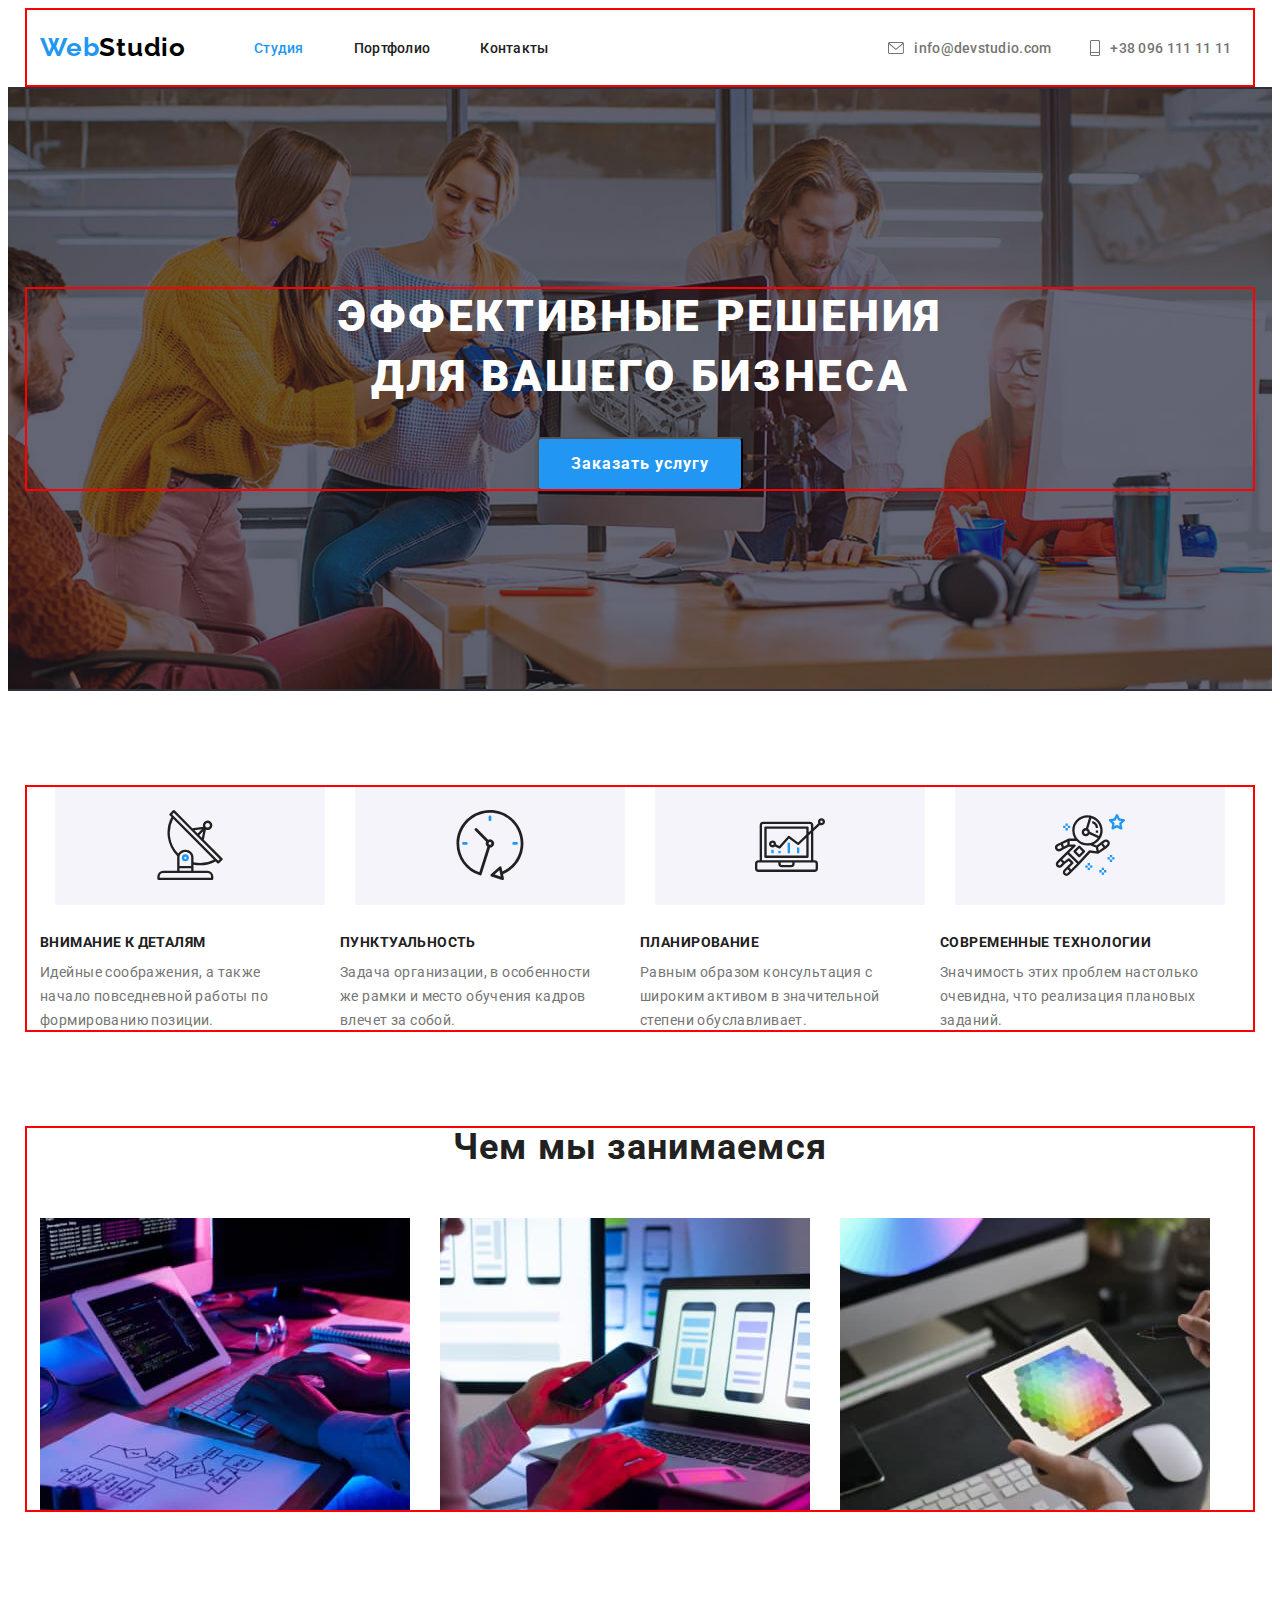
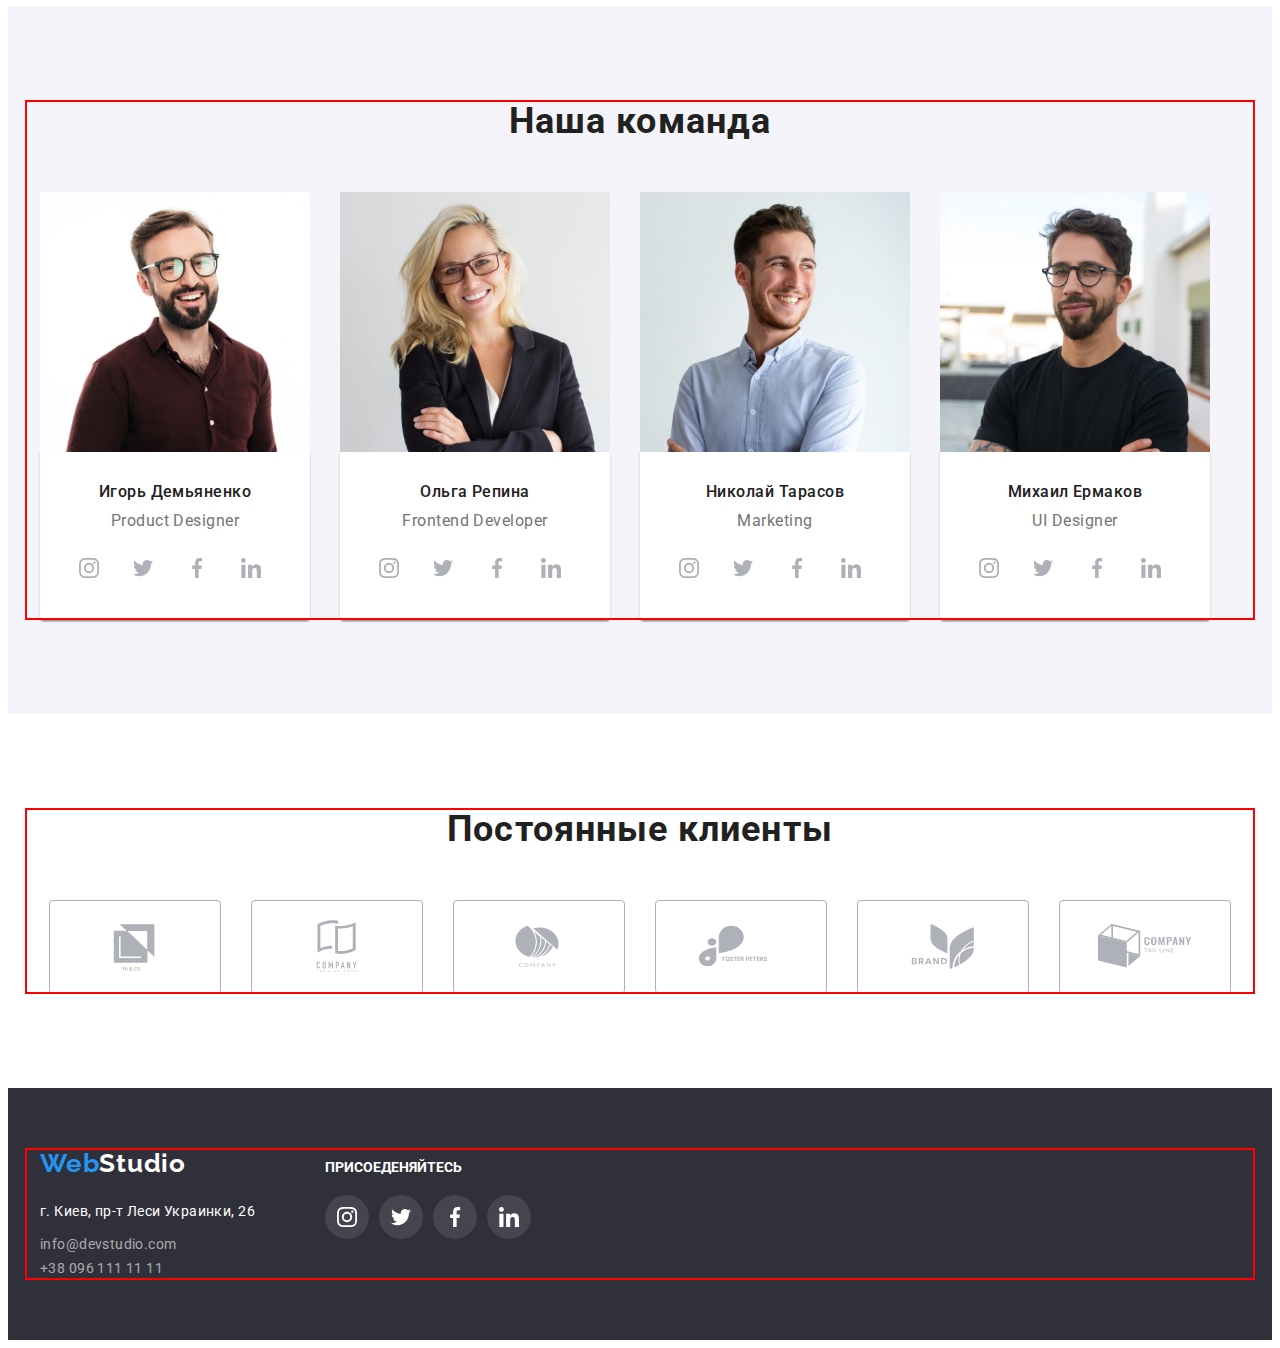
<file: index.html>
<!DOCTYPE html>
<html lang="en">
  <head>
    <meta charset="UTF-8" />
    <meta http-equiv="X-UA-Compatible" content="IE=edge" />
    <meta name="viewport" content="width=device-width, initial-scale=1.0" />
    <!--Fonts start-->
    <link rel="preconnect" href="https://fonts.googleapis.com">
    <link rel="preconnect" href="https://fonts.gstatic.com" crossorigin>
    <link href="https://fonts.googleapis.com/css2?family=Raleway:wght@700&family=Roboto:wght@400;500;700;900&display=swap" rel="stylesheet">
    
    <!--Fonts end-->
    <link rel="stylesheet" href="https://cdnjs.cloudflare.com/ajax/libs/modern-normalize/1.1.0/modern-normalize.min.css" integrity="sha512-wpPYUAdjBVSE4KJnH1VR1HeZfpl1ub8YT/NKx4PuQ5NmX2tKuGu6U/JRp5y+Y8XG2tV+wKQpNHVUX03MfMFn9Q==" crossorigin="anonymous" referrerpolicy="no-referrer" />
    <link rel="stylesheet" href="./css/styles.css">
    <title>Document</title>
  </head>
  <body>
    <!--Header-->
    <header class="header">
      <div class="container header-container">
        <nav class="header-nav">
          <a class="logo-link link" href=""><span class="first-three">Web</span><span class="other">Studio</span></a>
            <ul class="header-list list ">
              <li class="header-item"><a class="header-link header-link-current link" href="">Студия</a></li>
              <li class="header-item"><a class="header-link link" href="./portfolio.html" rel="noopener noreferrer">Портфолио</a></li>
              <li class="header-item"><a class="header-link link" href="">Контакты</a></li>
            </ul>
        </nav>
        
          <a class="header-mail link" href="mailto:info@devstudio.com">
            <svg class="mail-icon" width="16px" height="12px">
              <use href="./imeges/icons/symbol-defs.svg#mail"></use>
            </svg>
            info@devstudio.com</a>
        
        
          <a class="header-phone link" href="tel:+380961111111"> 
            <svg class="mail-icon" width="10px" height="16px">
              <use href="./imeges/icons/symbol-defs.svg#tel"></use>
            </svg>
            +38 096 111 11 11</a>
        
      </div>
    </header>
    <!--Main-->
    <main>
     <!--Main picture--> 
      
        <section class="main_picture">
          <div class="container "> 
          <h1 class="main_title">Эффективные решения для вашего бизнеса</h1>
          <button class="button" type="button">Заказать услугу</button>
        </div>
        </section>
      
      <!--Works priorities-->
      
        <section class="priorities">
          <div class="container">
            <ul class="prior list">
              <li class="thumb-item">
                <div class="thumb">
                  <svg class="thumb-icon" width="70px" height="70px">
                    <use href="./imeges/symbol.svg#antenna"></use>
                  </svg>
                </div>
              </li>
              <li class="thumb-item">
                <div class="thumb">
                  <svg class="thumb-icon" width="70px" height="70px">
                    <use href="./imeges/symbol.svg#clock"></use>
                  </svg>
                </div>
              </li>
              <li class="thumb-item">
                <div class="thumb">
                  <svg class="thumb-icon" width="70px" height="70px">
                    <use href="./imeges/symbol.svg#diagram"></use>
                  </svg>
                </div>
              </li>
              <li class="thumb-item">
                <div class="thumb">
                  <svg class="thumb-icon" width="70px" height="70px">
                    <use href="./imeges/symbol.svg#astronaut"></use>
                  </svg>
                </div>
              </li>
            </ul> 
          <ul class="work-list list">
            <li>
              <h3 class="priorities_title">Внимание к деталям</h3>
              <p class="text">
                Идейные соображения, а также начало повседневной работы по
                формированию позиции.
              </p>
            </li>
            <li>
              <h3 class="priorities_title">Пунктуальность</h3>
              <p class="text">
                Задача организации, в особенности же рамки и место обучения
                кадров влечет за собой.
              </p>
            </li>
            <li>
              <h3 class="priorities_title">Планирование</h3>
              <p class="text">
                Равным образом консультация с широким активом в значительной
                степени обуславливает.
              </p>
            </li>
            <li>
              <h3 class="priorities_title">Современные технологии</h3>
              <p class="text">
                Значимость этих проблем настолько очевидна, что реализация
                плановых заданий.
              </p>
            </li>
          </ul>
        </div>
        </section>
      
     <!--What we doing--> 
     <!---Section1-->
     
        <section class="about_work">
          <div class="container">
          <h2 class="about-title">Чем мы занимаемся</h2>
         
          <ul class="about-list list">
                <li class="img-item"><img src="./imeges/box1.jpg" alt="руки человека на клавиатуре" width="370"></li>
                <li class="img-item"><img src="./imeges/box2.jpg" alt="синхронизация телефона из компьютером" width="370"></li>
                <li class="img-item"><img src="./imeges/box3.jpg" alt="оценивается результат на девайсе" width="370"></li>
            </ul>
          </div>
        </section>
     <!--Section2--> 
     
        <section class="team">
          <div class="container"> 
          <h2 class="team-title">Наша команда</h2>
            <ul class="team-list list">
                <li class="img-team">
                  <img src="./imeges/img1.jpg" alt="фото Игоря Дельяненко" width="270">
                  <div class="team-wrapper"> 
                    <h3 class="team-subtitle">Игорь Демьяненко</h3>
                    <p class="team-text">Product Designer</p>
                    <ul class="socials list">
                      <li class="socials-item">
                        <a 
                        class="socials-link link"
                        href=""
                        target="_blank"
                        rel="noopener noreferrer"
                        aria-label="instsgram">
                        <svg class="social-icon" width="20px" height="20px">
                          <use href="./imeges/symbol.svg#instagram"></use>
                        </svg>
                      </a>
                      </li>
                    
                      <li class="socials-item">
                        <a 
                        class="socials-link link"
                        href=""
                        target="_blank"
                        rel="noopener noreferrer"
                        aria-label="twitter">
                        <svg class="social-icon" width="20px" height="20px">
                          <use href="./imeges/symbol.svg#twitter"></use>
                        </svg>
                      </a>  
                      </li>
                      <li class="socials-item">
                        <a 
                        class="socials-link link"
                        href=""
                        target="_blank"
                        rel="noopener noreferrer"
                        aria-label="facebook">
                        <svg class="social-icon" width="20px" height="20px">
                          <use href="./imeges/symbol.svg#facebook"></use>
                        </svg>
                      </a>
                      </li>
                      <li class="socials-item">
                        <a 
                        class="socials-link link"
                        href=""
                        target="_blank"
                        rel="noopener noreferrer"
                        aria-label="linkedin">
                        <svg class="social-icon" width="20px" height="20px">
                          <use href="./imeges/symbol.svg#linkedin"></use>
                        </svg>
                      </a>
                      </li>
    
                    </ul>

                  </div>
                  </li>
                
                <li class="img-team"><img src="./imeges/img2.jpg" alt="фото Ольги Репиной" width="270">
                  <div class="team-wrapper" >
                  <h3 class="team-subtitle">Ольга Репина</h3>
                <p class="team-text">Frontend Developer</p>
                <ul class="socials list">
                  <li class="socials-item">
                    <a 
                    class="socials-link link"
                    href=""
                    target="_blank"
                    rel="noopener noreferrer"
                    aria-label="instsgram">
                    <svg class="social-icon" width="20px" height="20px">
                      <use href="./imeges/symbol.svg#instagram"></use>
                    </svg>
                  </a>
                  </li>
                
                  <li class="socials-item">
                    <a 
                    class="socials-link link"
                    href=""
                    target="_blank"
                    rel="noopener noreferrer"
                    aria-label="twitter">
                    <svg class="social-icon" width="20px" height="20px">
                      <use href="./imeges/symbol.svg#twitter"></use>
                    </svg>
                  </a>  
                  </li>
                  <li class="socials-item">
                    <a 
                    class="socials-link link"
                    href=""
                    target="_blank"
                    rel="noopener noreferrer"
                    aria-label="facebook">
                    <svg class="social-icon" width="20px" height="20px">
                      <use href="./imeges/symbol.svg#facebook"></use>
                    </svg>
                  </a>
                  </li>
                  <li class="socials-item">
                    <a 
                    class="socials-link link"
                    href=""
                    target="_blank"
                    rel="noopener noreferrer"
                    aria-label="linkedin">
                    <svg class="social-icon" width="20px" height="20px">
                      <use href="./imeges/symbol.svg#linkedin"></use>
                    </svg>
                  </a>
                  </li>

                </ul>
              </div>
              </li>
              
                <li class="img-team"><img src="./imeges/img3.jpg" alt="фото Николая Тарасова" width="270">
                <div class="team-wrapper" >
                  <h3 class="team-subtitle">Николай Тарасов</h3>
                <p class="team-text">Marketing</p>
                <ul class="socials list">
                  <li class="socials-item">
                    <a 
                    class="socials-link link"
                    href=""
                    target="_blank"
                    rel="noopener noreferrer"
                    aria-label="instsgram">
                    <svg class="social-icon" width="20px" height="20px">
                      <use href="./imeges/symbol.svg#instagram"></use>
                    </svg>
                  </a>
                  </li>
                
                  <li class="socials-item">
                    <a 
                    class="socials-link link"
                    href=""
                    target="_blank"
                    rel="noopener noreferrer"
                    aria-label="twitter">
                    <svg class="social-icon" width="20px" height="20px">
                      <use href="./imeges/symbol.svg#twitter"></use>
                    </svg>
                  </a>  
                  </li>
                  <li class="socials-item">
                    <a 
                    class="socials-link link"
                    href=""
                    target="_blank"
                    rel="noopener noreferrer"
                    aria-label="facebook">
                    <svg class="social-icon" width="20px" height="20px">
                      <use href="./imeges/symbol.svg#facebook"></use>
                    </svg>
                  </a>
                  </li>
                  <li class="socials-item">
                    <a 
                    class="socials-link link"
                    href=""
                    target="_blank"
                    rel="noopener noreferrer"
                    aria-label="linkedin">
                    <svg class="social-icon" width="20px" height="20px">
                      <use href="./imeges/symbol.svg#linkedin"></use>
                    </svg>
                  </a>
                  </li>

                </ul>
              </div>
                </li>
                <li class="img-team"><img src="./imeges/img4.jpg" alt="фото Михаила Ермакова" width="270">
                <div class="team-wrapper">
                  <h3 class="team-subtitle">Михаил Ермаков</h3>
                <p class="team-text">UI Designer</p>
                <ul class="socials list">
                  <li class="socials-item">
                    <a 
                    class="socials-link link"
                    href=""
                    target="_blank"
                    rel="noopener noreferrer"
                    aria-label="instsgram">
                    <svg class="social-icon" width="20px" height="20px">
                      <use href="./imeges/symbol.svg#instagram"></use>
                    </svg>
                  </a>
                  </li>
                
                  <li class="socials-item">
                    <a 
                    class="socials-link link"
                    href=""
                    target="_blank"
                    rel="noopener noreferrer"
                    aria-label="twitter">
                    <svg class="social-icon" width="20px" height="20px">
                      <use href="./imeges/symbol.svg#twitter"></use>
                    </svg>
                  </a>  
                  </li>
                  <li class="socials-item">
                    <a 
                    class="socials-link link"
                    href=""
                    target="_blank"
                    rel="noopener noreferrer"
                    aria-label="facebook">
                    <svg class="social-icon" width="20px" height="20px">
                      <use href="./imeges/symbol.svg#facebook"></use>
                    </svg>
                  </a>
                  </li>
                  <li class="socials-item">
                    <a 
                    class="socials-link link"
                    href=""
                    target="_blank"
                    rel="noopener noreferrer"
                    aria-label="linkedin">
                    <svg class="social-icon" width="20px" height="20px">
                      <use href="./imeges/symbol.svg#linkedin"></use>
                    </svg>
                  </a>
                  </li>
                </ul>
              </div>
                </li>
                </ul>
          </div>
        </section>
        <section class="clients">
          <div class="container">
          <h2 class="clients-title">Постоянные клиенты</h2>
          <ul class="customers list">
            <li class="customers-item">
              <a 
              class="customers-link link"
              href=""
              target="_blank"
              rel="noopener noreferrer"
              aria-label="YA&Co">
                <svg class="client-icon" width="106px" height="60px">
                  <use href="./imeges/symbol.svg#logo-1"></use>
                </svg>
              </a>
            </li>
            <li class="customers-item">
              <a 
              class="customers-link link"
              href=""
              target="_blank"
              rel="noopener noreferrer"
              aria-label="tagline here">
                <svg class="client-icon" width="106px" height="60px">
                  <use href="./imeges/symbol.svg#logo-2"></use>
                </svg>
              </a>
            </li>
            <li class="customers-item">
              <a 
              class="customers-link link"
              href=""
              target="_blank"
              rel="noopener noreferrer"
              aria-label="company">
                <svg class="client-icon" width="106px" height="60px">
                  <use href="./imeges/symbol.svg#logo-3"></use>
                </svg>
              </a>
            </li>
            <li class="customers-item">
              <a 
              class="customers-link link"
              href=""
              target="_blank"
              rel="noopener noreferrer"
              aria-label="foster reters">
                <svg class="client-icon" width="106px" height="60px">
                  <use href="./imeges/symbol.svg#logo-4"></use>
                </svg>
              </a>
            </li>
            <li class="customers-item">
              <a 
              class="customers-link link"
              href=""
              target="_blank"
              rel="noopener noreferrer"
              aria-label="brend">
                <svg class="client-icon" width="106px" height="60px">
                  <use href="./imeges/symbol.svg#logo-5"></use>
                </svg>
              </a>
            </li>
            <li class="customers-item">
              <a 
              class="customers-link link"
              href=""
              target="_blank"
              rel="noopener noreferrer"
              aria-label="tag line">
                <svg class="client-icon" width="106px" height="60px">
                  <use href="./imeges/symbol.svg#logo-6"></use>
                </svg>
              </a>
            </li>
          </ul>
        </div>
        </section>
      
    </main>
    <!--Footer--> 
     
      <footer class="footer">
        <div class="container container-footer">
          <div class="footer-left">
          <a class="logo_footer link" href=""><span class="first-three">Web</span><span class="other-footer">Studio</span></a>
          <address>    
            <p class="address"> г. Киев, пр-т Леси Украинки, 26</p> 
              <ul class="contact_type_footer list">
                <li><a class="footer-mail link" href="mailto:info@devstudio.com">info@devstudio.com</a></li>
                <li><a class="footer-phone link" href="tel:+380961111111"> +38 096 111 11 11</a></li>
            </ul>
        </address>
      </div>
      
   
      
        <div class="join">
         
          <h3 class="join-title">Присоеденяйтесь</h3>
          <ul class="join-list list">
            <li class="join-item">
              <a 
              class="join-link link"
              href=""
              target="_blank"
              rel="noopener noreferrer"
              aria-label="instsgram">
              <svg class="join-icon" width="20px" height="20px">
                <use href="./imeges/symbol.svg#instagram"></use>
              </svg>
            </a>
            </li>
            <li class="join-item">
              <a 
              class="join-link link"
              href=""
              target="_blank"
              rel="noopener noreferrer"
              aria-label="twitter">
              <svg class="join-icon" width="20px" height="20px">
                <use href="./imeges/symbol.svg#twitter"></use>
              </svg>
            </a>
            </li>
            <li class="join-item">
              <a 
              class="join-link link"
              href=""
              target="_blank"
              rel="noopener noreferrer"
              aria-label="facebook">
              <svg class="join-icon" width="20px" height="20px">
                <use href="./imeges/symbol.svg#facebook"></use>
              </svg>
            </a>
            </li>
            <li class="join-item">
              <a 
              class="join-link link"
              href=""
              target="_blank"
              rel="noopener noreferrer"
              aria-label="linkedin">
              <svg class="join-icon" width="20px" height="20px">
                <use href="./imeges/symbol.svg#linkedin"></use>
              </svg>
            </a>
            </li>

          </ul>
      
        </div>
      
    

      
      </div>
      
      </footer>
    
   
  </body>
</html>
</file>
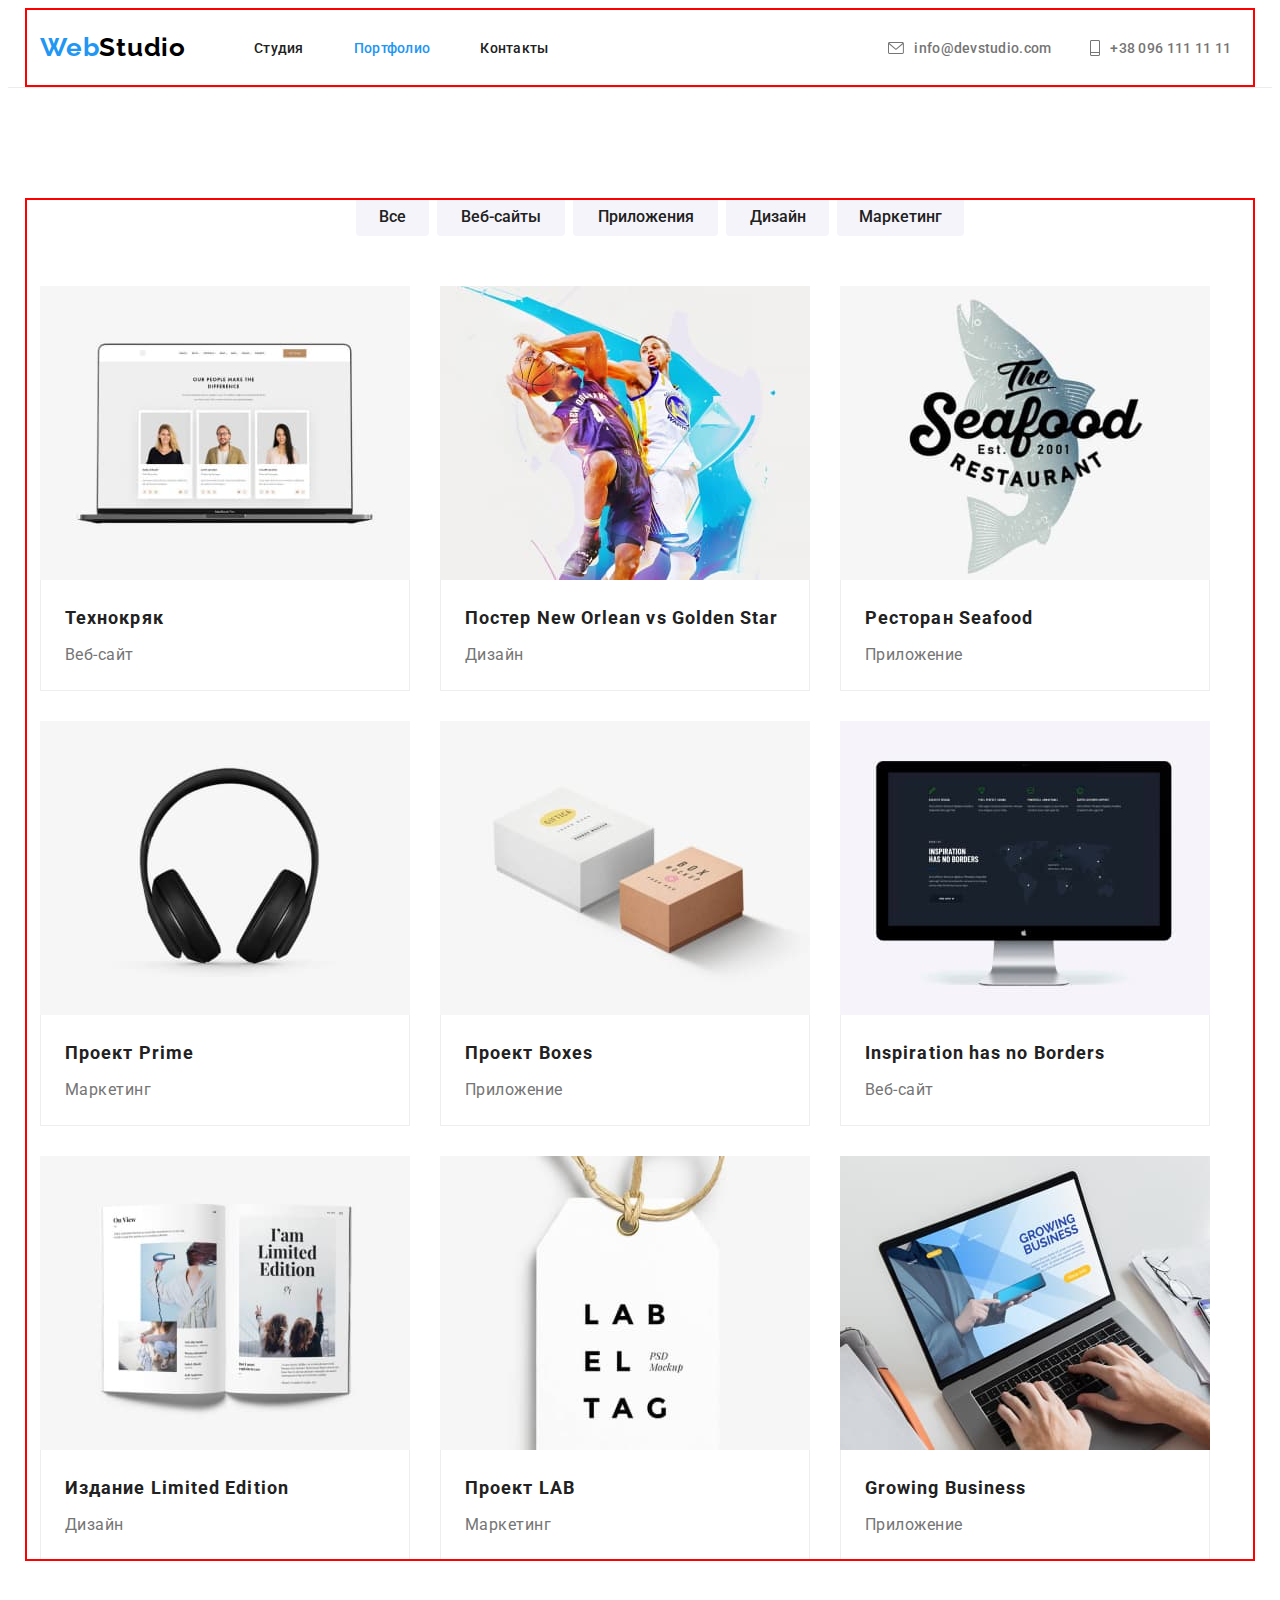
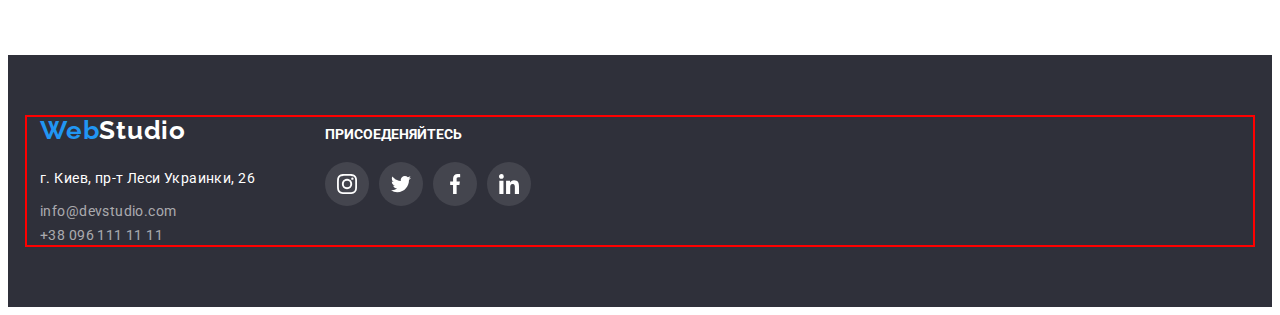
<file: portfolio.html>
<!DOCTYPE html>
<html lang="en">
  <head>
    <meta charset="UTF-8" />
    <meta http-equiv="X-UA-Compatible" content="IE=edge" />
    <meta name="viewport" content="width=device-width, initial-scale=1.0" />
    <!--Fonts start-->
    <link rel="preconnect" href="https://fonts.googleapis.com">
    <link rel="preconnect" href="https://fonts.gstatic.com" crossorigin>
    <link href="https://fonts.googleapis.com/css2?family=Raleway:wght@700&family=Roboto:wght@400;500;700;900&display=swap" rel="stylesheet">
    <link rel="stylesheet" href="https://cdnjs.cloudflare.com/ajax/libs/modern-normalize/1.1.0/modern-normalize.min.css" integrity="sha512-wpPYUAdjBVSE4KJnH1VR1HeZfpl1ub8YT/NKx4PuQ5NmX2tKuGu6U/JRp5y+Y8XG2tV+wKQpNHVUX03MfMFn9Q==" crossorigin="anonymous" referrerpolicy="no-referrer" />
    <!--Fonts end-->
    
    <link rel="stylesheet" href="./css/styles.css">
    <title>Document</title>
  </head>
  <body>
     <!--Header-->
     <header class="header-portfolio">
      <div class="container header-container">  
      <nav class="header-nav">
          
            <a class="logo-link link" href=""><span class="first-three">Web</span><span class="other">Studio</span></a>
          
            <ul class="header-list list ">
                <li class="header-item"><a class="header-link link" href="./index.html"  rel="noopener noreferrer">Студия</a></li>
                <li class="header-item"><a class="header-link header-link-current link" href="">Портфолио</a></li>
                <li class="header-item"><a class="header-link link" href="">Контакты</a></li>
              </ul> 
           
        </nav>
        
        <a class="header-mail link" href="mailto:info@devstudio.com">
          <svg class="mail-icon" width="16px" height="12px">
            <use href="./imeges/icons/symbol-defs.svg#mail"></use>
          </svg>
          info@devstudio.com</a>
      
      
        <a class="header-phone link" href="tel:+380961111111"> 
          <svg class="mail-icon" width="10px" height="16px">
            <use href="./imeges/icons/symbol-defs.svg#tel"></use>
          </svg>
          +38 096 111 11 11</a>
        </div>
      </header>
      
        <!--Button-->
        
          <section class="photo-portfolio">
            <div class="container nav-conteiner">  
            <ul class="button-nav">
              <li class="list"><button class="btn-portfolio btn1" type="button">Все</button></li> 
              <li class="list"><button class="btn-portfolio btn2" type="button">Веб-сайты</button></li>
              <li class="list"><button class="btn-portfolio btn3" type="button">Приложения</button></li>
              <li class="list"><button class="btn-portfolio btn4" type="button">Дизайн</button></li>
              <li class="list"><button class="btn-portfolio btn5" type="button">Маркетинг</button></li>
            </ul>
          
            <!--Pictures-->
                <ul class="photo-list list">
                <li class="photo-wrapper"><img src="./imegesportfolio/img.jpg" alt="изображение веб-сайта" width="370">
                <div class="team-wrapper-portfolio">
                  <h3 class="photo-title">Технокряк</h3>
                <p class="photo-text">Веб-сайт</p>
              </div>
              </li>
                <li class="photo-wrapper"><img src="./imegesportfolio/img1.jpg" alt="постер волейбола" width="370">
                <div class="team-wrapper-portfolio">
                  <h3 class="photo-title">Постер New Orlean vs Golden Star</h3>
                <p class="photo-text">Дизайн</p>
              </div>
              </li>
                <li class="photo-wrapper"><img src="./imegesportfolio/img2.jpg" alt="Постер ресторана морепродуктов" width="370">
                <div class="team-wrapper-portfolio">
                  <h3 class="photo-title">Ресторан Seafood</h3>
                <p class="photo-text">Приложение</p>
              </div>
              </li>
                <li class="photo-wrapper"><img src="./imegesportfolio/img3.jpg" alt="наушники" width="370">
                <div class="team-wrapper-portfolio">
                  <h3 class="photo-title">Проект Prime</h3>
                <p class="photo-text">Маркетинг</p>
              </div>
              </li>
                <li class="photo-wrapper"><img src="./imegesportfolio/img4.jpg" alt="коробки" width="370">
                <div class="team-wrapper-portfolio">
                <h3 class="photo-title">Проект Boxes</h3>
                <p class="photo-text">Приложение</p>
              </div>
              </li>
                <li class="photo-wrapper"><img src="./imegesportfolio/img5.jpg" alt="фото веб-сайта" width="370">
                <div class="team-wrapper-portfolio">
                  <h3 class="photo-title">Inspiration has no Borders</h3>
                <p class="photo-text">Веб-сайт</p>
              </div>
              </li>
                <li class="photo-wrapper"><img src="./imegesportfolio/img6.jpg" alt="Разворот книги" width="370">
                <div class="team-wrapper-portfolio">
                  <h3 class="photo-title">Издание Limited Edition</h3>
                <p class="photo-text">Дизайн</p>
              </div>
              </li>
                <li class="photo-wrapper"><img src="./imegesportfolio/img7.jpg" alt="фото брелка" width="370">
                <div class="team-wrapper-portfolio">
                  <h3 class="photo-title">Проект LAB</h3>
                <p class="photo-text">Маркетинг</p>
              </div>
              </li>
                <li class="photo-wrapper"><img src="./imegesportfolio/img8.jpg" alt="фото ноутбука" width="370">
                <div class="team-wrapper-portfolio">
                  <h3 class="photo-title">Growing Business</h3>
                <p class="photo-text">Приложение</p>
              </div>
              </li>
            </ul>
          </div>
           </section>
        
 
      <!--Footer-->  
      
      <footer class="footer">
        <div class="container container-footer"> 
          <div class="footer-left">
        <a class="logo_footer link" href=""><span class="first-three">Web</span><span class="other-footer">Studio</span></a>
        <address>    
          <p class="address">г. Киев, пр-т Леси Украинки, 26</p> 
            <ul class="contact_type_footer list">
              <li><a class="footer-mail link" href="mailto:info@devstudio.com">info@devstudio.com</a></li>
              <li><a class="footer-phone link" href="tel:+380961111111"> +38 096 111 11 11</a></li>
          </ul>
      </address>
    </div>
      <div class="join">
         
        <h3 class="join-title">Присоеденяйтесь</h3>
        <ul class="join-list list">
          <li class="join-item">
            <a 
            class="join-link link"
            href=""
            target="_blank"
            rel="noopener noreferrer"
            aria-label="instsgram">
            <svg class="join-icon" width="20px" height="20px">
              <use href="./imeges/symbol.svg#instagram"></use>
            </svg>
          </a>
          </li>
          <li class="join-item">
            <a 
            class="join-link link"
            href=""
            target="_blank"
            rel="noopener noreferrer"
            aria-label="twitter">
            <svg class="join-icon" width="20px" height="20px">
              <use href="./imeges/symbol.svg#twitter"></use>
            </svg>
          </a>
          </li>
          <li class="join-item">
            <a 
            class="join-link link"
            href=""
            target="_blank"
            rel="noopener noreferrer"
            aria-label="facebook">
            <svg class="join-icon" width="20px" height="20px">
              <use href="./imeges/symbol.svg#facebook"></use>
            </svg>
          </a>
          </li>
          <li class="join-item">
            <a 
            class="join-link link"
            href=""
            target="_blank"
            rel="noopener noreferrer"
            aria-label="linkedin">
            <svg class="join-icon" width="20px" height="20px">
              <use href="./imeges/symbol.svg#linkedin"></use>
            </svg>
          </a>
          </li>

        </ul>
    
      </div>
    
    </div>
    </footer>
  
     
    </body>
  </html>
</file>
<file: css/styles.css>
:root {
    /* fonts*/
     --main-font: 'Roboto', sans-serif;
     --secondary-font: 'Raleway', sans-serif;
     /* text colors*/
     --main-txt-cl: #212121;
     --accent-txt-cl: #2196F3;
 
     /* bg colors*/
     --light-bg-cl: #FFFFFF;
     --dark-bg-cl: #2F303A;
 
     /* others*/
 
 
 }
 
 body {
 font-family: var(--main-font);
 color: var(--main-txt-cl);
 }
 
 /* reset styles*/
 h1,
 h2,
 h3,
 h4,
 h5,
 h6,
 p{
     margin: 0;
 }
 img{
     display: block;
 }
 .link{
     text-decoration: none;
    color: currentColor;
 }
 .list{
     list-style: none;
     padding: 0;
     margin: 0;
     
 }
 .container{
     width: 1200px;
     padding-left: 15px;
     padding-right: 15px;
     margin-left: auto;
     margin-right: auto;
     padding-bottom: 0;
     outline: 2px solid red;
     outline-offset: -2px;
     
 }
   
 /* Header */
 /* logo*/
 
 .header-container{
     display: flex;
     padding-top: 24px;
     padding-bottom: 24px;
    
  
 }
 .header-nav 
 {
     display: flex;
     align-items: center;
     
  
     
 }
 .logo-link{
     margin-right: 68px;
 }
 .logo-link, .logo_footer{
 font-family: var(--secondary-font);
 font-weight: 700;
 font-size: 26px;
 line-height: calc(31 / 26);
 letter-spacing: 0.03em;
 }
 .first-three{
 color: var(--accent-txt-cl);
 }
 .other{
     color: #000000;
 }
 .header-list{
     display: flex;
 
     margin-right: 331px;
 }
 
 .header-link{
 
  font-weight: 500;
 font-size: 14px;
 line-height: 1.33;
 letter-spacing: 0.02em;
 
 
 color: #212121;
 }
 .header-link-current{
     color: var(--accent-txt-cl);
 }
 .header-item{
     margin-right: 50px;
 }
 .header-item:last-child{
     margin-right: 0;
 }
 
 
 
    
 
 .header-phone,.header-mail{
display: flex;
align-items: center;
justify-content: center;

 margin: auto;

 font-weight: 500;
 font-size: 14px;
 line-height: calc(16 / 14);
 letter-spacing: 0.02em;
 color: #757575;
 }
 .header-mail{
    margin-right: 30px;
 }
 .mail-icon{
    margin-right: 10px;
    fill: currentColor;
 }

 
 .header-link:hover,
 .header-link:focus,
 .header-mail:hover,
 .header-mail:focus,
 .header-phone:hover,
 .header-phone:focus
 {color: var(--accent-txt-cl);
 
 }
 
 /* Maine */
 
 
 .main_picture{
    max-width: 1600px;
    background-color: #2f303a;
    background-image: linear-gradient(to right, rgba(47, 48, 58, 0.4),rgba(47, 48, 58, 0.4)), url(../imeges/mainphoto.png);
    
     
     
     background-repeat: no-repeat;
     background-position: center;
     
     margin-left: auto;
     margin-right: auto;
     padding-top: 200px;
     padding-bottom: 200px;
 
 }
 .main_title{
 display: block;
 margin-right: auto;
 margin-left: auto;
 

 width: 696px;
 margin-bottom: 30px;
 
 
 
 font-weight: 900;
 font-size: 44px;
 line-height: 1.36;
 text-align: center;
 letter-spacing: 0.06em;
 text-transform: uppercase;
 
 color: #FFFFFF;
 }
 .button
 {
 display: block;
 
 margin-left: auto;
 margin-right: auto;
 padding: 10px 32px 10px 32px;
 box-shadow: 0px 4px 4px rgba(0, 0, 0, 0.15);
border-radius: 4px;
 
 
 
 font-family: inherit;
 font-weight: 700;
 font-size: 16px;
 line-height: calc(30 / 16);
 letter-spacing: 0.06em;
 background-color: #2196F3;
 color: #FFFFFF;
 cursor: pointer;
 
 }
 .button:hover,
 .button:focus{
     background-color: #2196F3;
 }
 /* Work priorities */
 .priorities{
    padding-top: 94px;
    
 }
 .work-list{
     display: flex;
     gap: 30px;
     
 }
 .priorities_title{
 font-weight: 700;
 font-size: 14px;
 line-height: 1.14;
 letter-spacing: 0.03em;
 text-transform: uppercase;
 color: #212121;
 
 width: 270px;
 height: 16px;
 
 margin-bottom: 10px;
 }
 .priorities_title:last-child{
     margin-right: 0;
 }
 
 .text{
 
 font-size: 14px;
 line-height: 1.71;
 letter-spacing: 0.03em;
 color: #757575;
 width: 270px;
 
 
 
 
 }
 .text:last-child{
     margin-right: 0;
 }
 /* What we doing */
 .about_work, .team, .clients {
    padding-bottom: 94px;
    padding-top: 94px;
    
 }

 .about-list{
     display: flex;
     gap: 30px;
     
 }
 .img-item{
     flex-basis: calc((100%-30px*2)/3);
 
 /* --margin: 15px;*/
 
 }
 .img-item:last-child{
     margin-right: 0;
 }
 .about-title, .team-title, .clients-title{
  font-weight: 700;
 font-size: 36px;
 line-height: calc(42 / 36);
 text-align: center;
 letter-spacing: 0.03em;

 margin-bottom: 50px;
 }
 
 
 .team-list,
 .photo-list{
  
 display: flex;
 flex-wrap: wrap;
 gap: 30px;

 
 }
 
 
 
 
 .team{
     background-color: #F5F4FA;
     
 }
 .team-subtitle {
     margin-bottom: 10px;
    
     
 font-weight: 500;
 font-size: 16px;
 line-height: calc(19 / 16);
 text-align: center;
 letter-spacing: 0.03em;
 color: var(--main-font);
 }
 .team-text{
     font-size: 16px;
     line-height: calc(19 / 16);
     text-align: center;
     letter-spacing: 0.03em;
     
     color: #757575;
     margin-bottom: 16px;
    
     
     
 }
 .team-wrapper{
    padding-top: 30px;
    padding-bottom: 30px;
    padding-left: 5px;
    padding-right: 5px;
    background-color: #FFFFFF;
    box-shadow: 0px 1px 3px rgba(0, 0, 0, 0.12), 0px 1px 1px rgba(0, 0, 0, 0.14), 0px 2px 1px rgba(0, 0, 0, 0.2);
border-radius: 0px 0px 4px 4px;

 }
 .team-wrapper-portfolio{
     border: 1px solid #EEEEEE;
     border-top: none;
     padding-top: 20px;
     padding-bottom: 20px;
     padding-left: 24px;
     padding-right: 24px;
     
 }
 
 /*Footer*/
 .contact_type_footer{
    padding: 0;
    margin: 0;
 }
 .footer{
     background-color: 
     #2F303A;
     padding-top: 60px;
     padding-bottom: 60px;

 }
 .address{
    margin-top: 20px;
    margin-bottom: 9px;
 font-family: inherit;
 font-style: normal;
 font-weight: 400;
 font-size: 14px;
 line-height: calc(24 /14);
 letter-spacing: 0.03em;
 color: #FFFFFF;
 }
 
 
 .footer-mail, .footer-phone{
 font-family: inherit;
 font-style: normal;
 font-weight: 400;
 font-size: 14px;
 line-height: calc(24 / 14);
 letter-spacing: 0.03em;
 color: rgba(255, 255, 255, 0.6);
 
 }
 .footer-mail{
    margin-bottom: 9px;
 }
 .other-footer{
     color: #FFFFFF;
 }
 /*Portfolio*/
 .header-portfolio{
    border-bottom: 1px solid #ECECEC;
 }
 .photo-portfolio{
    padding-top: 94px;
    padding-bottom: 94px;
    
 }
 .photo-wrapper:hover
 {  cursor: pointer;
    box-shadow: 0px 1px 1px rgba(0, 0, 0, 0.12), 0px 4px 4px rgba(0, 0, 0, 0.06), 1px 4px 6px rgba(0, 0, 0, 0.16);


 }
 .photo-title{
     margin-bottom: 4px;
 font-weight: 700;
 font-size: 18px;
 line-height: calc(36 / 18);
 letter-spacing: 0.06em;
 }
 .photo-text{
 font-weight: 400;
 font-size: 16px;
 line-height: calc(30 / 16);
 letter-spacing: 0.03em;
 color: #757575;
 }
 .button-nav{
     display: flex;
     gap: 8px;
     justify-content: center;
     margin-bottom: 50px;
 }
 .btn-portfolio{
     margin-left: auto;
     margin-right: auto;
     padding: 6px 22px 6px 22px;  
     border: none;  
     background: #F5F4FA;
border-radius: 4px;
 
    font-family: inherit;
    font-weight: 500;
    font-size: 16px;
    line-height: calc(26 / 16);
    color: #212121;
    background-color: #F5F4FA;
    cursor: pointer;
    height: 38px;
 }
 .btn-portfolio:hover,
 .btn-portfolio:focus{
     background-color: #2196F3;
     color: #FFFFFF;
     box-shadow: 0px 3px 1px rgba(0, 0, 0, 0.1), 0px 1px 2px rgba(0, 0, 0, 0.08), 0px 2px 2px rgba(0, 0, 0, 0.12);
 }
 .btn1{
    width: 73px;
    
 }
 .btn2{
    width: 128px;

 }
.btn3{width: 145px;
    }
 .btn4{
    width: 103px;

 }
 .btn{
    width: 130px;

 }

 .socials{
    display: flex;
    align-items: center;
    justify-content: center;
    
 }
 .socials-link{
    display: flex;
    align-items: center;
    justify-content: center;
    width: 44px;
    height: 44px;
    background-color: #FFFFFF;
    border-radius: 50%;
    color: #AFB1B8;
    margin-right: 10px;
 }
 .social-icon{
    fill: currentColor;
 }
 .socials-link:hover,
 .socials-link:focus{
    color: #FFFFFF;
    background-color: #2196F3;
 }
 .prior, .customers{
    display: flex;
    align-items: center;
    justify-content: center;
    gap: 30px;

 }

 
 .thumb{
    display: flex;
    align-items: center;
    justify-content: center;
    margin-bottom: 30px;
    width: 270px;
    height: 120px;
    
 
    background-color: #F5F4FA;
 }
 .thumb-icon{
    display: flex;
    align-items: center;
    justify-content: center;
 margin: 0;

 }
 .customers-link{
    display: flex;
    align-items: center;
    justify-content: center;
    width: 170px;
    height: 92px;


border: 1px solid #AFB1B8;
border-radius: 4px;
color: #AFB1B8;
background-color: #FFFFFF;
}


 .client-icon{
    fill: currentColor;
 }
 .customers-link:hover,
 .customers-link:focus{
    color: #2196F3;
    border: 1px solid #2196F3;
 }
 .container-footer{
    display: flex;
    align-items: baseline;
 }
 .footer-left{
    margin-right: 70px;
 }
 
   
 
 .join-list{
    display: flex;
    align-items: center;
    justify-content: center;
   gap: 10px;
 }

 .join-link{
    display: flex;
    align-items: center;
    justify-content: center;
    width: 44px;
    height: 44px;
   
    background-color: rgba(255, 255, 255, 0.1);;
    border-radius: 50%;
    color: #ffffff;
 }
 .join-icon{
    
    fill: currentColor;
 }  
 .join-link:hover,
 .join-link:focus{
    background-color: #2196F3;
 }
 .join-title{
    font-weight: 700;
font-size: 14px;
line-height: calc(16 / 14);
text-transform: uppercase;
color: #FFFFFF;
margin-bottom: 20px;
 }
</file>
